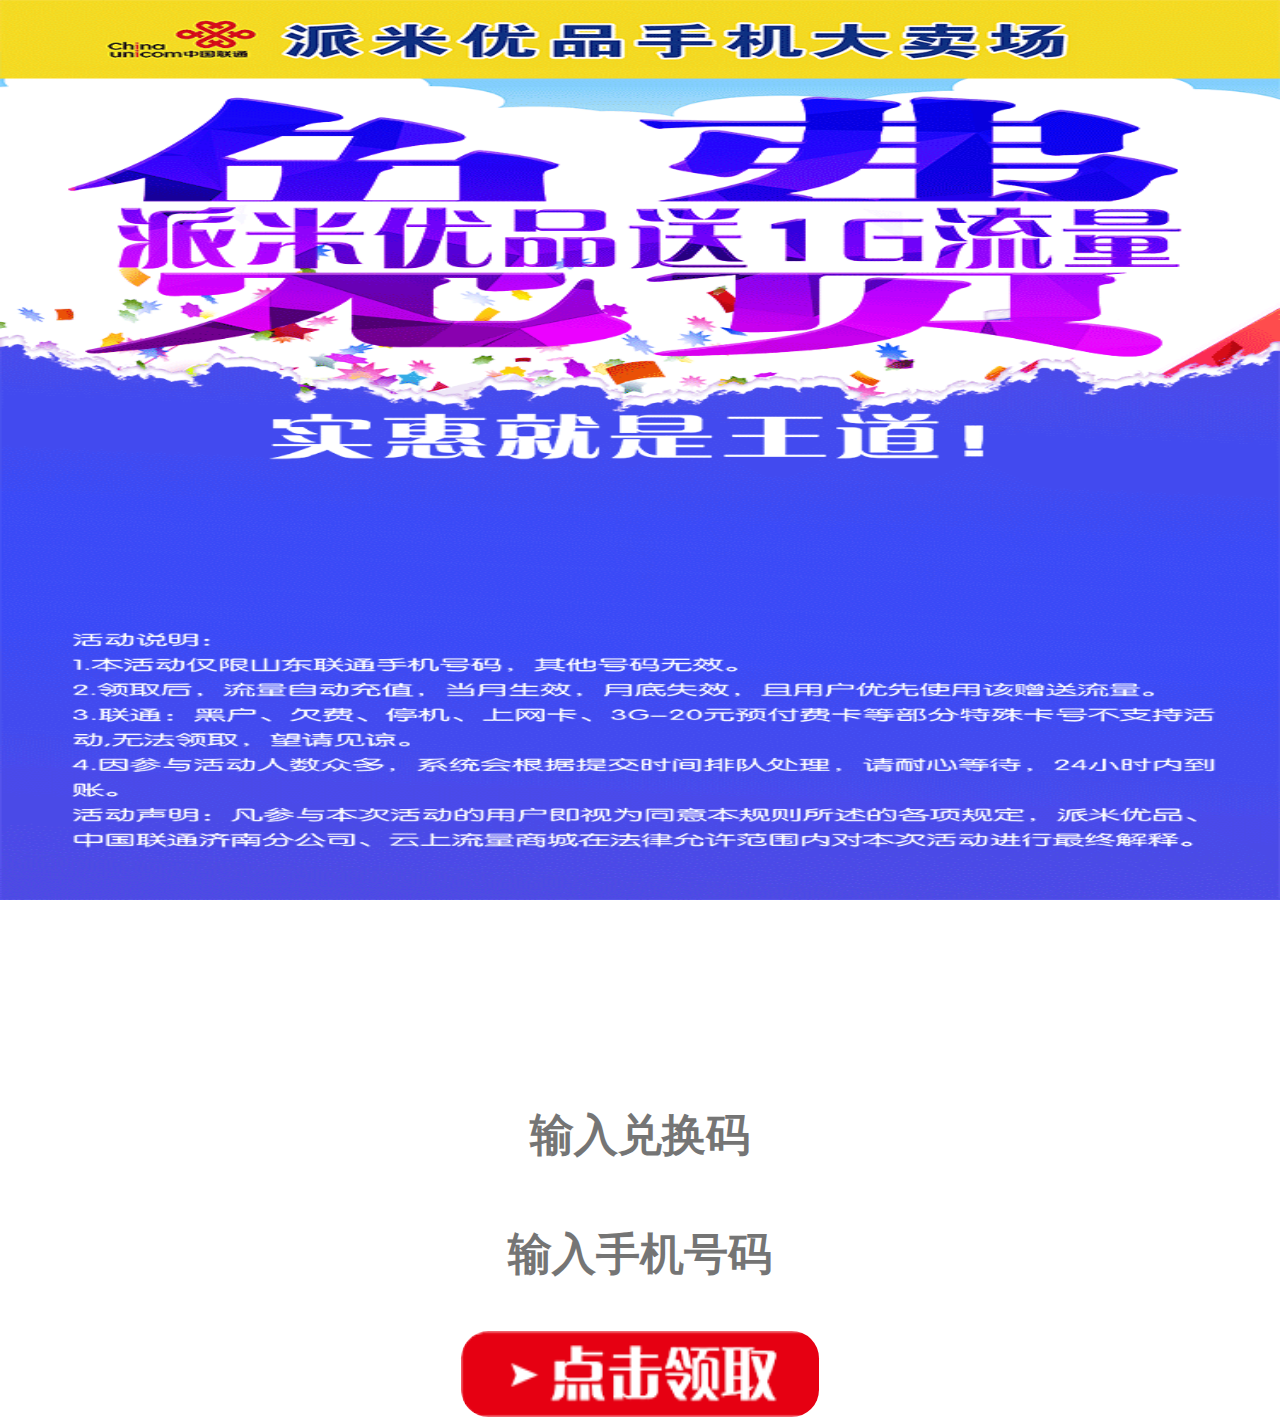
<file: index.html>
<!doctype html>
<html>
<head>
    <title></title>
    <meta http-equiv="Content-Type" content="text/html; charset=utf-8">
    <!--声明文档的兼容模式-->
    <meta http-equiv="X-UA-Compatible" content="IE=Edge,chrome=1"/>
    <meta name="description" content=""/>
    <meta name="author" content=""/>
    <!--移动设备-->
    <meta content="yes" name="apple-mobile-web-app-capable">
    <meta name="viewport" content="width=device-width,height=device-height,inital-scale=1.0,maximum-scale=1.0,user-scalable=no;">
    <link rel="stylesheet" href="./res/css/reset.css"/>
    <script src="./res/js/jquery-1.8.3.min.js"></script>

</head>
<body>
<style>
    #wrapper{position: relative}
    .input-group{position: absolute;top: 6.4rem;width: 4.1rem;left: 0;right: 0;margin: auto;}
    .input-group input{display: block;width: 100%;border: none;height: 0.5rem;margin-bottom: 0.2rem;border-radius: 0.16rem;text-align: center;font-size: 0.26rem;font-weight: bold}
    .input-group input[type="button"]{background: url("./res/img/button.png") no-repeat;background-size:cover;width: 2.1rem;height: 0.5rem;border: none;margin: 0 auto}
</style>
    <div id="wrapper">
        <img src="./res/img/demo1.png" alt=""/>
        <div class="input-group">
            <input type="text" placeholder="输入兑换码"/>
            <input type="text" placeholder="输入手机号码"/>
            <input type="button" onclick="location='./index/index.html'"/>
        </div>
    </div>
<script>
    var h=document.documentElement.clientHeight;
    $('#wrapper img').css({'height':h,'width':'100%'});
    (function (doc, win) {
                var docEl = doc.documentElement,
                        resizeEvt = 'orientationchange' in window ? 'orientationchange' : 'resize',
                        recalc = function () {
                            var clientWidth = docEl.clientWidth;
                            if (!clientWidth) return;
                            docEl.style.fontSize = 100 * (clientWidth / 750) + 'px';
                        };
                if (!doc.addEventListener) return;
                win.addEventListener(resizeEvt, recalc, false);
                doc.addEventListener('DOMContentLoaded', recalc, false);
            }
    )(document, window);
</script>
</body>

</html>
</file>
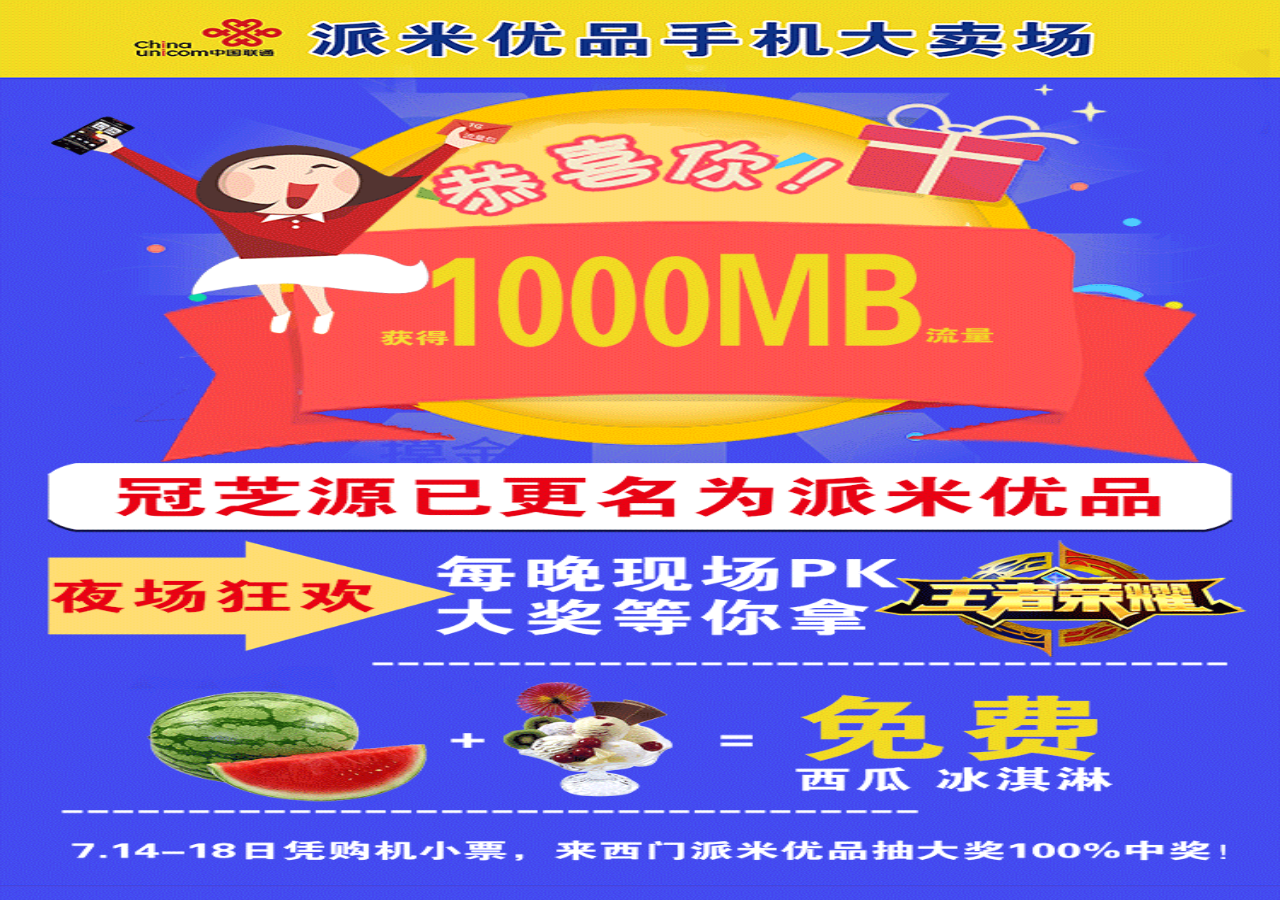
<file: index/index.html>
<!doctype html>
<html>
<head>
    <title></title>
    <meta http-equiv="Content-Type" content="text/html; charset=utf-8">
    <!--声明文档的兼容模式-->
    <meta http-equiv="X-UA-Compatible" content="IE=Edge,chrome=1"/>
    <meta name="description" content=""/>
    <meta name="author" content=""/>
    <!--移动设备-->
    <meta name="viewport" content="width=device-width, initial-scale=1.0" />
    <link rel="stylesheet" href="../res/css/reset.css"/>
    <script src="../res/js/jquery-1.8.3.min.js"></script>

</head>
<body>
<div id="wrapper"><img src="../res/img/demo2.png" alt=""/></div>
<script>
    var h=document.documentElement.clientHeight;
    $('#wrapper img').css({'height':h,'width':'100%'});
    (function (doc, win) {
                var docEl = doc.documentElement,
                        resizeEvt = 'orientationchange' in window ? 'orientationchange' : 'resize',
                        recalc = function () {
                            var clientWidth = docEl.clientWidth;
                            if (!clientWidth) return;
                            docEl.style.fontSize = 100 * (clientWidth / 750) + 'px';
                        };
                if (!doc.addEventListener) return;
                win.addEventListener(resizeEvt, recalc, false);
                doc.addEventListener('DOMContentLoaded', recalc, false);
            }
    )(document, window);
</script>
</body>

</html>
</file>
